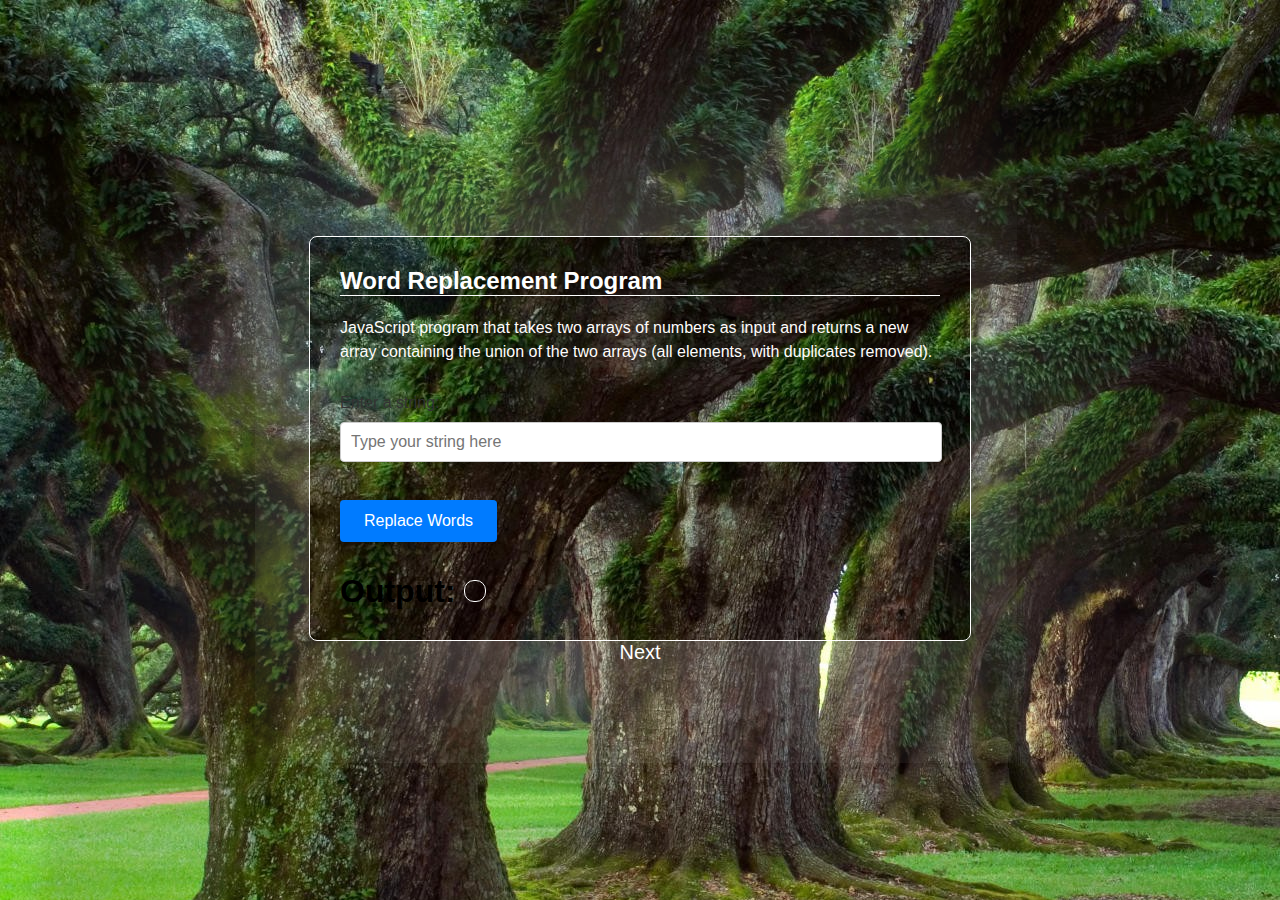
<file: index.html>
<!DOCTYPE html>
<html lang="en">

<head>
    <meta charset="UTF-8">
    <meta name="viewport" content="width=device-width, initial-scale=1.0">
    <link rel="stylesheet" href="./something to do with string/style.css">
    <link rel="stylesheet" href="a.css">
    <title>Word Replacement</title>
</head>

<body>
    <div class="container">
        <h1 class="heading">Word Replacement Program</h1>
        <p>JavaScript program that takes two arrays of numbers as input and returns a new
            array containing the union of the two arrays (all elements, with duplicates
            removed).</p>
        <label for="inputString">Enter a string:</label>
        <input type="text" id="inputString" placeholder="Type your string here">
        <br><br>
        <button onclick="replaceWords()">Replace Words</button>
        <br><br>
        <h1>Output:
            <span id="output"></span>
        </h1>
    </div>

    <a href="./Union of array/index.html" class="white">Next</a>

    <script>
        function replaceWords() {
            // Get the input string from the user
            let inputString = document.getElementById('inputString').value;

            // Split the input string into an array of words based on spaces
            /** let text2 = "Hello World World";
            const myArray2 = text2.split(" ");
            console.log(myArray2); 🟢Output: ["Hello", "World", "World", "Test"] **/
            let words = inputString.split(' ');

            // Creating a Set from the words array to remove duplicates
            /**let uniqueWordsSet = new Set(words); 
            console.log(uniqueWordsSet); 🟢Output: { 'Hello', 'World', 'Test' } **/
            let uniqueWordsSet = new Set(words);

            //Converting the Set back into an array
            /**let wordList = Array.from(uniqueWordsSet);
           console.log(wordList); 🟢Output: [ 'Hello', 'World', 'Test' ] **/
            let wordList = Array.from(uniqueWordsSet);

            // Initialize an empty object to store word mappings
            let wordMap = {}; /** Like an object to store, 
            🔴Example: 
            {[ key: 'Hello', 
            key: 'World', 
            key: 'Test' ]}**/

            // Iterate through the word list to create mappings of each word to its next word
            /** let wordLen = wordList.length;
            console.log(wordLen); 🟢Output: 3 **/
            for (let i = 0; i < wordList.length; i++) {
                // The next word is the word at the next index, with modulo for wrap-around
                wordMap[wordList[i]] = wordList[(i + 1) % wordList.length];
                // The reaseon of using % is : 1%3=1, 2%3=2, 3%3=0. so it can go back to 0th index..
                /**
               1st💫{
               wordMap[wordList[0]] which is "Hello" = wordList[(0 + 1) % 3] is wordList[1], which is "world".
                wordMap["Hello"] = "World"
                }
               2nd💫{
               wordMap[wordList[1]] which is "Hello" = wordList[(1 + 1) % 3] is wordList[2], which is "Test".
                wordMap["world"] = "test"
                }
               3rd💫{
               wordMap[wordList[2]] which is "Hello" = wordList[(2 + 1) % 3] is wordList[0], which is "Hello".
                wordMap["test"] = "hello"

                So now, the final wordMap object would look like this:
                {
                "hello": "world",
                 "world": "test",
                 "test": "hello"
                }

                **/

            }

            // Replacing each word in the input string with the next word in the list was our objective
            let replacedWords = words.map( // Using map to find the replacement word
                function (indexWord) {
                    // If indexWord exists as a key in wordMap, wordMap[indexWord] will return its related value.
                    /**
                     indexWord/"hello": "world",
                     indexWord/"world": "test",
                     indexWord/"test": "hello"
                     
                     And calling the key means calling the key value..
                     **/
                    // If the word is not in the map, return it unchanged
                    if (wordMap[indexWord] !== undefined) {
                        //☝For each indexWord, it checks if wordMap[indexWord] is defined (!== undefined).
                        //If wordMap[indexWord] is defined (meaning indexWord exists in wordMap), 
                        return wordMap[indexWord]; // Replace with mapped value
                        //it returns wordMap[indexWord] (its mapped value).
                    } else {
                        return indexWord; // Return unchanged
                    }
                });
            //console.log(replacedWords); 🟢Output: [ 'world', 'test', 'hello' ]

            // Join the replaced words back into a single string with spaces between them
            let outputString = replacedWords.join(' ');
            // console.log(outputString);  🟢Output: "world test hello"

            // Display the output string in the paragraph element with id 'output'
            document.getElementById('output').textContent = outputString;
        }
    </script>
</body>

</html>
</file>
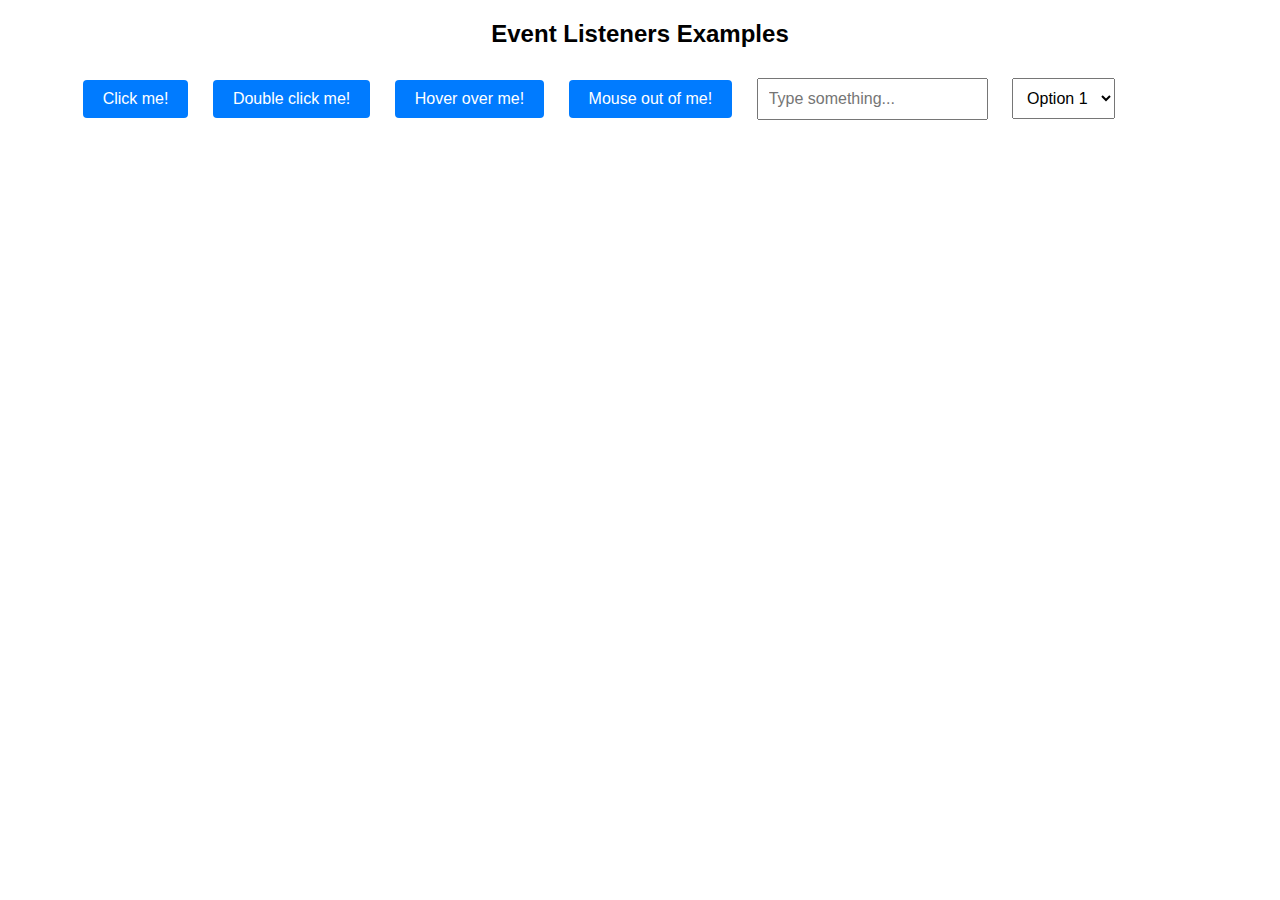
<file: selector/index.html>
<!DOCTYPE html>
<html lang="en">
<head>
<meta charset="UTF-8">
<meta name="viewport" content="width=device-width, initial-scale=1.0">
<link rel="stylesheet" href="../a.css">
<title>Event Listeners Examples</title>
<style>
  body {
    font-family: Arial, sans-serif;
    text-align: center;
  }
  .button {
    padding: 10px 20px;
    font-size: 16px;
    cursor: pointer;
    background-color: #007bff;
    color: white;
    border: none;
    border-radius: 4px;
    margin: 10px;
  }
  .input-field {
    padding: 10px;
    font-size: 16px;
    margin: 10px;
  }
</style>
</head>
<body>
  <h2>Event Listeners Examples</h2>
  
  <button id="btnClick" class="button">Click me!</button>
  <button id="btnDoubleClick" class="button">Double click me!</button>
  <button id="btnMouseOver" class="button">Hover over me!</button>
  <button id="btnMouseOut" class="button">Mouse out of me!</button>
  <input type="text" id="inputField" class="input-field" placeholder="Type something...">
  <select id="selectField" class="input-field">
    <option value="option1">Option 1</option>
    <option value="option2">Option 2</option>
    <option value="option3">Option 3</option>
  </select>

  <a href="../Union of array/index.html" class="white">Previous</a>

  <script>
    function handleClick() {
      alert('Button clicked!');
    }

    function handleDoubleClick() {
      alert('Button double clicked!');
    }

    function handleMouseOver() {
      document.getElementById('btnMouseOver').style.backgroundColor = '#28a745';
    }

    function handleMouseOut() {
      document.getElementById('btnMouseOver').style.backgroundColor = '#007bff';
    }

    function handleInputChange() {
      console.log('Input value changed:', document.getElementById('inputField').value);
    }

    function handleSelectChange() {
      console.log('Selected option:', document.getElementById('selectField').value);
    }

    document.getElementById('btnClick').addEventListener('click', handleClick);
    document.getElementById('btnDoubleClick').addEventListener('dblclick', handleDoubleClick);
    document.getElementById('btnMouseOver').addEventListener('mouseover', handleMouseOver);
    document.getElementById('btnMouseOut').addEventListener('mouseout', handleMouseOut);
    document.getElementById('inputField').addEventListener('input', handleInputChange);
    document.getElementById('selectField').addEventListener('change', handleSelectChange);
  </script>
</body>
</html>
</file>
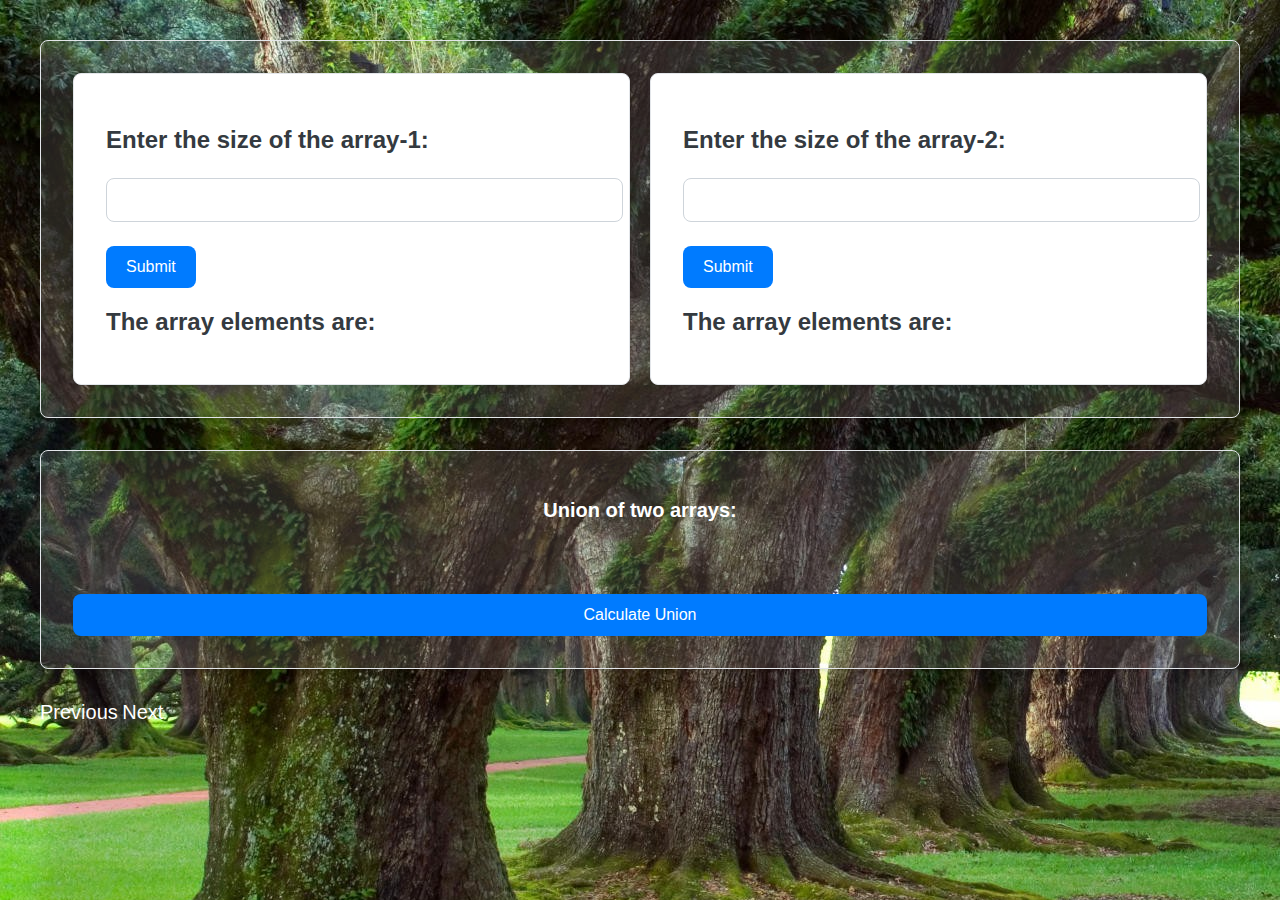
<file: Union of array/index.html>
<!DOCTYPE html>
<html lang="en">

<head>
    <meta charset="UTF-8">
    <meta name="viewport" content="width=device-width, initial-scale=1.0">
    <title>Array Input and Output</title>
    <script src="script.js" defer></script>
    <link rel="stylesheet" href="style.css">
    <link rel="stylesheet" href="../a.css">
</head>

<body>
    <div class="upperBOx">
        <div class="leftBOx">
            <h2>Enter the size of the array-1:</h2>
            <input type="number" id="size" min="1">
            <button onclick="createArray()">Submit</button>

            <div id="arrayElements" style="display:none;">
                <h2>Enter the array elements:</h2>
                <div id="elements"></div>
                <button onclick="showArray()">Show Array</button>
            </div>

            <h2>The array elements are:</h2>
            <p id="output"></p>
        </div>
        <div class="RIghtbox">
            <h2>Enter the size of the array-2:</h2>
            <input type="number" id="size2" min="1">
            <button onclick="createArray2()">Submit</button>

            <div id="arrayElements2" style="display:none;">
                <h2>Enter the array elements:</h2>
                <div id="elements2"></div>
                <button onclick="showArray2()">Show Array</button>
            </div>

            <h2>The array elements are:</h2>
            <p id="output2"></p>
        </div>
    </div>
    <div class="downUnioBox">
        <h2 class="white">Union of two arrays:</h2>
        <p id="unionOutput"></p>
        <button onclick="calculateUnion()">Calculate Union</button>
    </div>

    <a href="../index.html"  class="white">Previous</a>  <a href="../selector/index.html" class="white">Next</a>

</body>

</html>
</file>
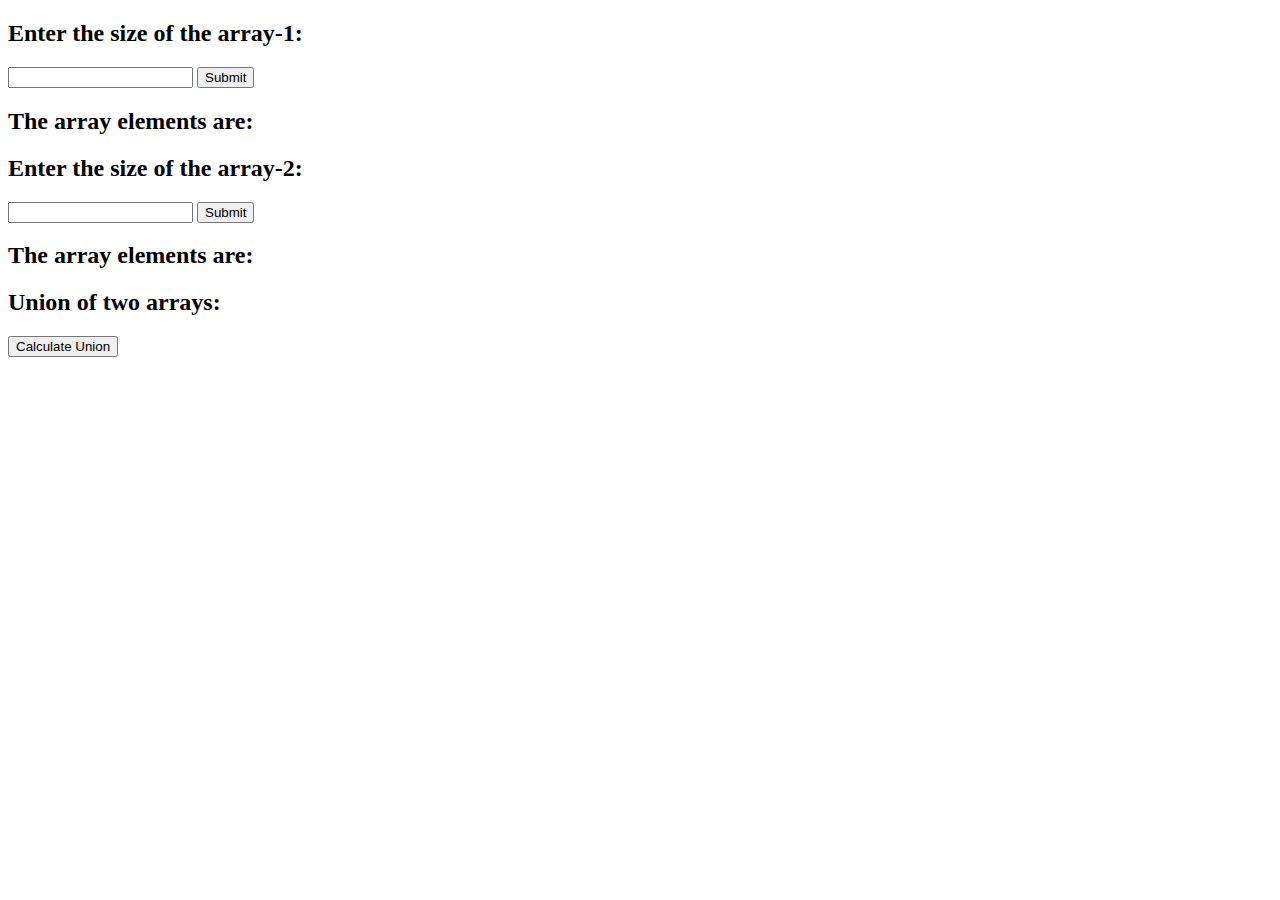
<file: eter.html>
<!DOCTYPE html>
<html lang="en">
<head>
    <meta charset="UTF-8">
    <meta name="viewport" content="width=device-width, initial-scale=1.0">
    <title>Array Input</title>
    <script>
        const array1 = [];
        const array2 = [];
        const unionArray = [];
        
        function createArray() {
            const size = document.getElementById("size").value;
            if (size <= 0) {
                alert("Please enter a valid size.");
                return;
            }
            
            const elementsDiv = document.getElementById("elements");
            elementsDiv.innerHTML = '';
            
            for (let i = 0; i < size; i++) {
                elementsDiv.innerHTML += `Enter element : <input type="number" id="element${i}"><br>`;
            }
            
            document.getElementById("arrayElements").style.display = "block";
            document.getElementById(`element0`).focus();
        }
        
        function showArray() {
            const size = document.getElementById("size").value;
            
            array1.length = 0; // Clear array1
            for (let i = 0; i < size; i++) {
                const element = document.getElementById(`element${i}`).value;
                array1.push(Number(element));
            }
            
            document.getElementById("output").innerText = `[${array1.join(", ")}]`;
        }
        
        function createArray2() {
            const size = document.getElementById("size2").value;
            if (size <= 0) {
                alert("Please enter a valid size.");
                return;
            }
            
            const elementsDiv = document.getElementById("elements2");
            elementsDiv.innerHTML = '';
            
            for (let i = 0; i < size; i++) {
                elementsDiv.innerHTML += `Enter element ${i + 1}: <input type="number" id="element2_${i}"><br>`;
            }
            
            document.getElementById("arrayElements2").style.display = "block";
            document.getElementById(`element2_0`).focus();
        }
        
        function showArray2() {
            const size = document.getElementById("size2").value;
            
            array2.length = 0; // Clear array2
            for (let i = 0; i < size; i++) {
                const element = document.getElementById(`element2_${i}`).value;
                array2.push(Number(element));
            }
            
            document.getElementById("output2").innerText = `[${array2.join(", ")}]`;
        }
        
        function calculateUnion() {
            unionArray.length = 0; // Clear unionArray
            
            function isInArray(array, value) {
                return array.indexOf(value) !== -1;
            }
            
            for (let i = 0; i < array1.length; i++) {
                if (!isInArray(array2, array1[i])) {
                    unionArray.push(array1[i]);
                }
            }
            
            for (let i = 0; i < array2.length; i++) {
                if (!isInArray(unionArray, array2[i])) {
                    unionArray.push(array2[i]);
                }
            }
            
            document.getElementById("unionOutput").innerText = `[${unionArray.join(", ")}]`;
        }
        
        document.addEventListener('DOMContentLoaded', () => {
            document.body.addEventListener('keydown', function(event) {
                if (event.key === 'Enter') {
                    const activeElement = document.activeElement;
                    
                    if (activeElement.id === 'size') {
                        createArray();
                        event.preventDefault();
                    } else if (activeElement.id.startsWith('element')) {
                        const currentId = activeElement.id;
                        const currentNum = parseInt(currentId.match(/\d+/)[0]);
                        const nextNum = currentNum + 1;
                        const nextElement = document.getElementById(`element${nextNum}`);
                        
                        if (nextElement) {
                            nextElement.focus();
                        } else {
                            showArray();
                            document.getElementById('size2').focus();
                        }
                        event.preventDefault();
                    } else if (activeElement.id === 'size2') {
                        createArray2();
                        event.preventDefault();
                    } else if (activeElement.id.startsWith('element2_')) {
                        const currentId = activeElement.id;
                        const currentNum = parseInt(currentId.match(/\d+/)[0]);
                        const nextNum = currentNum + 1;
                        const nextElement = document.getElementById(`element2_${nextNum}`);
                        
                        if (nextElement) {
                            nextElement.focus();
                        } else {
                            showArray2();
                            document.getElementById('calculateUnionButton').focus();
                        }
                        event.preventDefault();
                    } else if (activeElement.id === 'calculateUnionButton') {
                        calculateUnion();
                        event.preventDefault();
                    }
                }
            });
        });
    </script>
</head>
<body>
    <div class="upperBOx">
        <div class="leftBOx">
            <h2>Enter the size of the array-1:</h2>
            <input type="number" id="size" min="1">
            <button onclick="createArray()">Submit</button>
            
            <div id="arrayElements" style="display:none;">
                <h2>Enter the array elements:</h2>
                <div id="elements"></div>
                <button onclick="showArray()">Show Array</button>
            </div>
            
            <h2>The array elements are:</h2>
            <p id="output"></p>
        </div>
        <div class="RIghtbox">
            <h2>Enter the size of the array-2:</h2>
            <input type="number" id="size2" min="1">
            <button onclick="createArray2()">Submit</button>
            
            <div id="arrayElements2" style="display:none;">
                <h2>Enter the array elements:</h2>
                <div id="elements2"></div>
                <button onclick="showArray2()">Show Array</button>
            </div>
            
            <h2>The array elements are:</h2>
            <p id="output2"></p>
        </div>
    </div>
    <div class="downUnioBox">
        <h2 class="white">Union of two arrays:</h2>
        <p id="unionOutput"></p>
        <button id="calculateUnionButton" onclick="calculateUnion()">Calculate Union</button>
    </div>
</body>
</html>
</file>
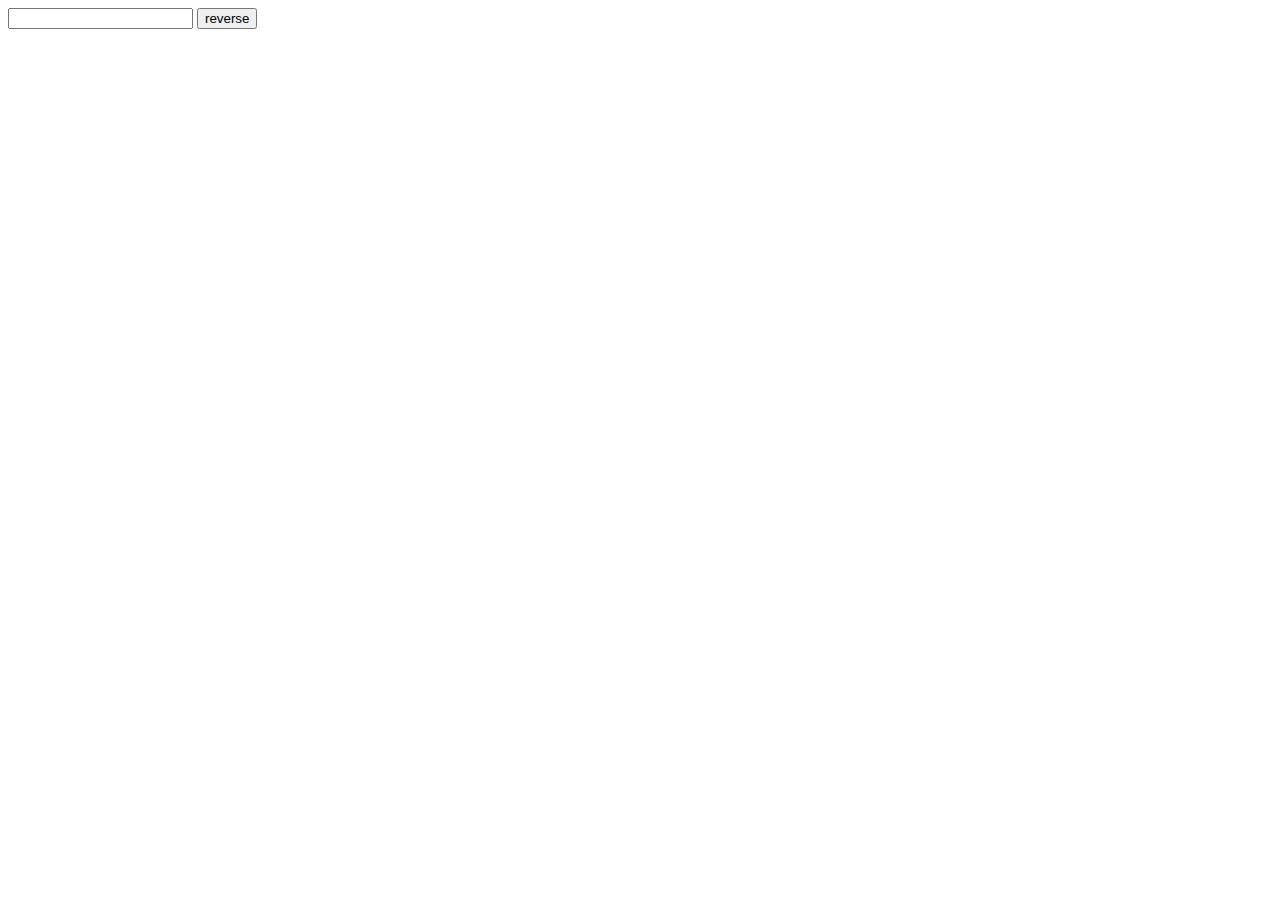
<file: something to do with string/revese-string.html>
<!DOCTYPE html>
<html lang="en">

<head>
    <meta charset="UTF-8">
    <meta name="viewport" content="width=device-width, initial-scale=1.0">
    <title>Document</title>
</head>

<body>
    <input type="text" name="" id="string">
    <input type="button" value="reverse" onclick="reverseStr()">
    <p id="reversedString"></p>

    <script>
        function reverseStr() {
            let str = document.getElementById("string").value;
            let array = str.split(" ");
            let reversedString = '';
            for (let i = array.length - 1; i >= 0; i--) {
                if (array[i] === '') {
                    continue;
                } else if (reversedString.length > 0) {
                    reversedString += ' ';
                    reversedString += array[i];
                } else {
                    reversedString += array[i];
                }
            }
            document.getElementById("reversedString").innerHTML = reversedString;
        }
    </script>

</body>

</html>
</file>
<file: a.css>
.white{
    color: white;
    font-size: 20px;
    text-decoration: none;
    transition:0.2s ease-in-out;
}
.white:hover{
    color: #e2f022;
    font-size: 30px;
    transition:0.2s ease-in-out;
}
.white:focus{
    color: rgb(245, 108, 44);
}
</file>
<file: Union of array/style.css>
/* General Styles */
body {
    font-family: 'Roboto', sans-serif;
    /* background-color: #f0f2f5; */
    background: url(../595064.jpg);
    background-attachment: fixed;
    margin: 0;
    padding: 40px;
    color: #333;
    scroll-behavior: smooth;
}
.white{
    color: #e9dd3a;
}
h2 {
    font-size: 1.5rem;
    margin-bottom: 1rem;
    color: #343a40;
}

/* Container Styles */
.upperBOx, .downUnioBox {
    display: flex;
    flex-direction: column;
    background-color: #ffffff1e;
    padding: 2rem;
    border: 1px solid #e3e6ea;
    border-radius: 0.5rem;
    box-shadow: 0 2px 4px rgba(0, 0, 0, 0.1);
    margin-bottom: 2rem;
}

.upperBOx {
    flex-direction: row;
    justify-content: space-between;
    gap: 20px;
}

/* Box Styles */
.leftBOx, .RIghtbox {
    flex: 1;
    background-color: #fff;
    padding: 2rem;
    border: 1px solid #e3e6ea;
    border-radius: 0.5rem;
    box-shadow: 0 2px 4px rgba(0, 0, 0, 0.1);
    /* margin-right: 1rem; */
}

.leftBOx:last-child, .RIghtbox:last-child {
    margin-right: 0;
}

.downUnioBox {
    text-align: center;
}

/* Input Styles */
input[type="number"] {
    width: 100%;
    padding: 0.75rem;
    margin-top: 0.5rem;
    margin-bottom: 1.5rem;
    border: 1px solid #ced4da;
    border-radius: 0.5rem;
    font-size: 1rem;
    transition: border-color 0.2s;
}

input[type="number"]:focus {
    border-color: #007bff;
    outline: none;
    box-shadow: 0 0 0 0.2rem rgba(0, 123, 255, 0.25);
}

/* Button Styles */
button {
    background-color: #007bff;
    color: #fff;
    padding: 0.75rem 1.25rem;
    border: none;
    border-radius: 0.5rem;
    cursor: pointer;
    font-size: 1rem;
    transition: background-color 0.2s, transform 0.1s;
}

button:hover {
    background-color: #0056b3;
}

button:active {
    transform: scale(0.98);
}

button:focus {
    outline: none;
    box-shadow: 0 0 0 0.2rem rgba(0, 123, 255, 0.25);
}

/* Element Styles */
#arrayElements, #arrayElements2 {
    margin-top: 1rem;
}

p {
    font-size: 1rem;
    color: #495057;
}

/* Union Output Styles */
#unionOutput {
    margin-top: 1.5rem;
    font-size: 2rem;
    color: #ffffff;
    font-weight: 500;
}
</file>
<file: something to do with string/style.css>
/* styles.css */

/* Reset default margin and padding */
body, h1, p {
    margin: 0;
    padding: 0;
}

/* Basic styling */
body {
    font-family: 'Segoe UI', Tahoma, Geneva, Verdana, sans-serif;
    background-color: #f2f2f2;
    display: flex;
    justify-content: center;
    align-items: center;
    height: 100vh;
    background: url(../595064.jpg);
    flex-direction: column;
}

.container {
    max-width: 600px;
    /* background-color: #fff; */
    background: transparent;
    padding: 30px;
    border-radius: 8px;
    border: 1px solid white;
    /* box-shadow: 0 4px 8px rgba(255, 255, 255, 0.521); */
    box-shadow: 0 0 250px rgba(255, 255, 255, 0.521);
}

.heading {
    font-size: 24px;
    color: #ffffff;
    margin-bottom: 20px;
    border-bottom: 1px solid;
}
h1>span{
    color: white;
}

p {
    font-size: 16px;
    line-height: 1.5;
    color: #fffcfc;
    margin-bottom: 30px;
}

label {
    font-size: 16px;
    color: #333;
    display: block;
    margin-bottom: 10px;
}

input[type="text"] {
    width: calc(100% - 20px);
    padding: 10px;
    font-size: 16px;
    border: 1px solid #ccc;
    border-radius: 4px;
    margin-bottom: 20px;
}

button {
    padding: 12px 24px;
    font-size: 16px;
    cursor: pointer;
    background-color: #007bff;
    color: #fff;
    border: none;
    border-radius: 4px;
    transition: background-color 0.3s ease;
}

button:hover {
    background-color: #0056b3;
}

#output {
    font-size: 30px;
    font-weight: bold;
    color: #ffffff;
    margin-top: 20px;
    display: inline-block;
    border: 1px solid white;
    padding: 10px;
    border-radius: 10px;
}
</file>
